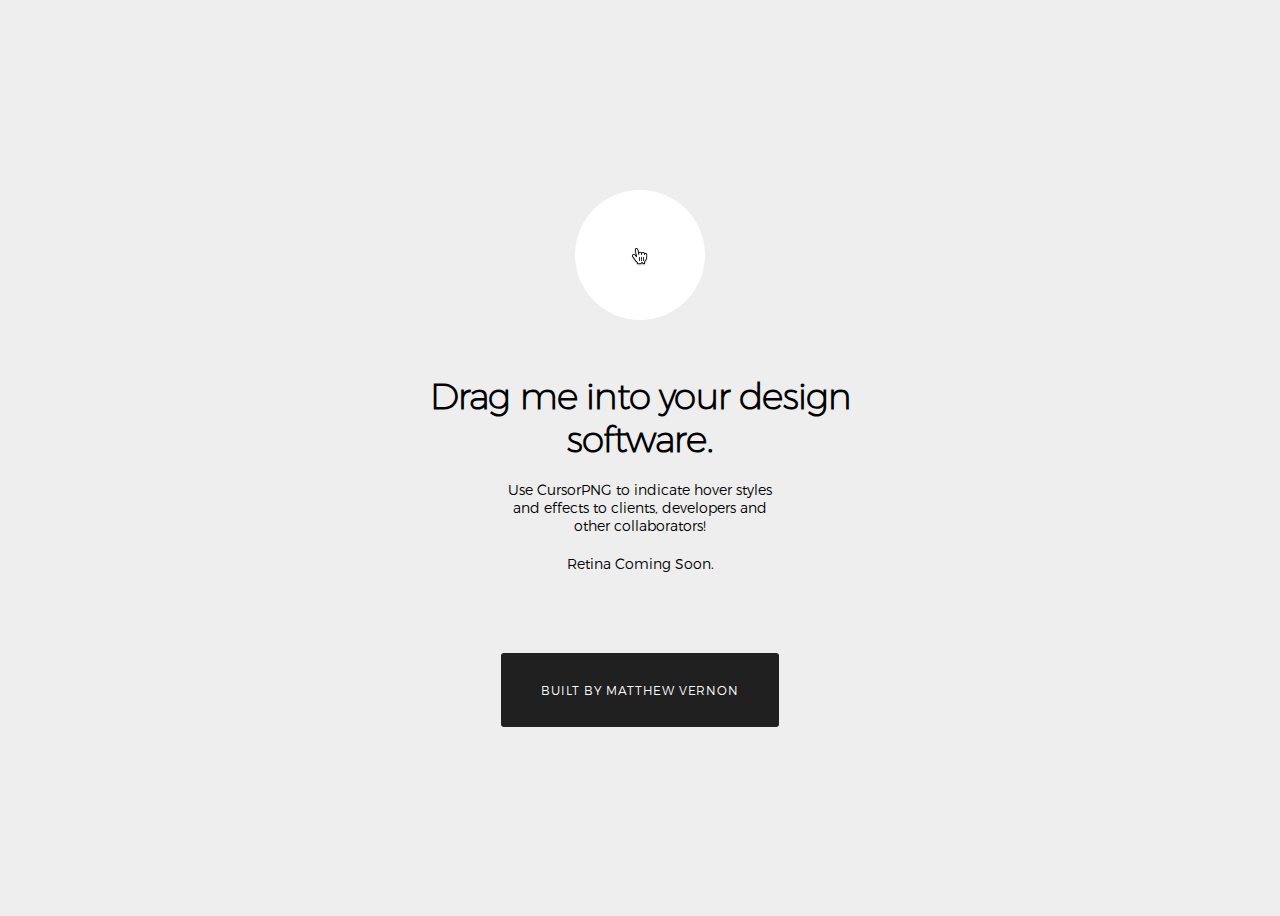
<file: index.html>
<!doctype html>
<html lang="">
    <head>

        <!--


        8b        d8  88888888888  I8,        8        ,8I
         Y8,    ,8P   88           `8b       d8b       d8'
          Y8,  ,8P    88            "8,     ,8"8,     ,8"
           "8aa8"     88aaaaa        Y8     8P Y8     8P
            `88'      88"""""        `8b   d8' `8b   d8'
             88       88              `8a a8'   `8a a8'
             88       88               `8a8'     `8a8'
             88       88888888888       `8'       `8'

             Built by Matthew Vernon.
             I have no idea what I am doing.

             Hire me to build things like this:
             http://matthewvernon.co


      -->
        <meta charset="utf-8">
        <meta http-equiv="x-ua-compatible" content="ie=edge">
        <title>CursorPNG – Transparent PNG Cursor Icon Image</title>
        <meta property="og:image" content="img/opengraph.png" />
        <meta name="description" content="Use CursorPNG to indicate hover styles and effects to clients, developers and other collaborators.">
        <meta name="viewport" content="width=device-width, initial-scale=1">

        <link rel="apple-touch-icon" href="apple-touch-icon.png">
        <!-- Place favicon.ico in the root directory -->

        <link rel="stylesheet" href="css/main.css">
        <link href='https://fonts.googleapis.com/css?family=Anton|Inconsolata' rel='stylesheet' type='text/css'>
    </head>
    <body>
        <!--[if lt IE 8]>
            <p class="browserupgrade">You are using an <strong>outdated</strong> browser. Please <a href="http://browsehappy.com/">upgrade your browser</a> to improve your experience.</p>
        <![endif]-->

        <!-- Add your site or application content here -->


        <div class="container">
          <div class="inner">
            <div class="cursor">
              <img src="img/cursor.png" />
            </div>
            <div class="content">
              <h1>Drag me into your design software.</h1>
              <p>Use CursorPNG to indicate hover styles and effects to clients, developers and other collaborators!</p>
              <p>Retina Coming Soon.</p>
            </div>
            <div class="credit">
              <a class="blk-button" href="http://matthewvernon.co" target="_blank">Built by Matthew Vernon</a>
            </div>
          </div>
        </div>
        <!-- Google Analytics: change UA-XXXXX-X to be your site's ID. -->
        <script>
  (function(i,s,o,g,r,a,m){i['GoogleAnalyticsObject']=r;i[r]=i[r]||function(){
  (i[r].q=i[r].q||[]).push(arguments)},i[r].l=1*new Date();a=s.createElement(o),
  m=s.getElementsByTagName(o)[0];a.async=1;a.src=g;m.parentNode.insertBefore(a,m)
  })(window,document,'script','//www.google-analytics.com/analytics.js','ga');

  ga('create', 'UA-74585611-1', 'auto');
  ga('send', 'pageview');

</script>
    </body>
</html>

<!-- <div class="share">
  <p>Share:</p>
  <a href="http://www.facebook.com/sharer.php?u=http://shitbarideas.xyz" target="_blank">Facebook</a>
  <a class="twitter" href="https://twitter.com/share?url=https://shitbarideas.xyz&amp;" target="_blank">Twitter</a>
</div> -->
</file>
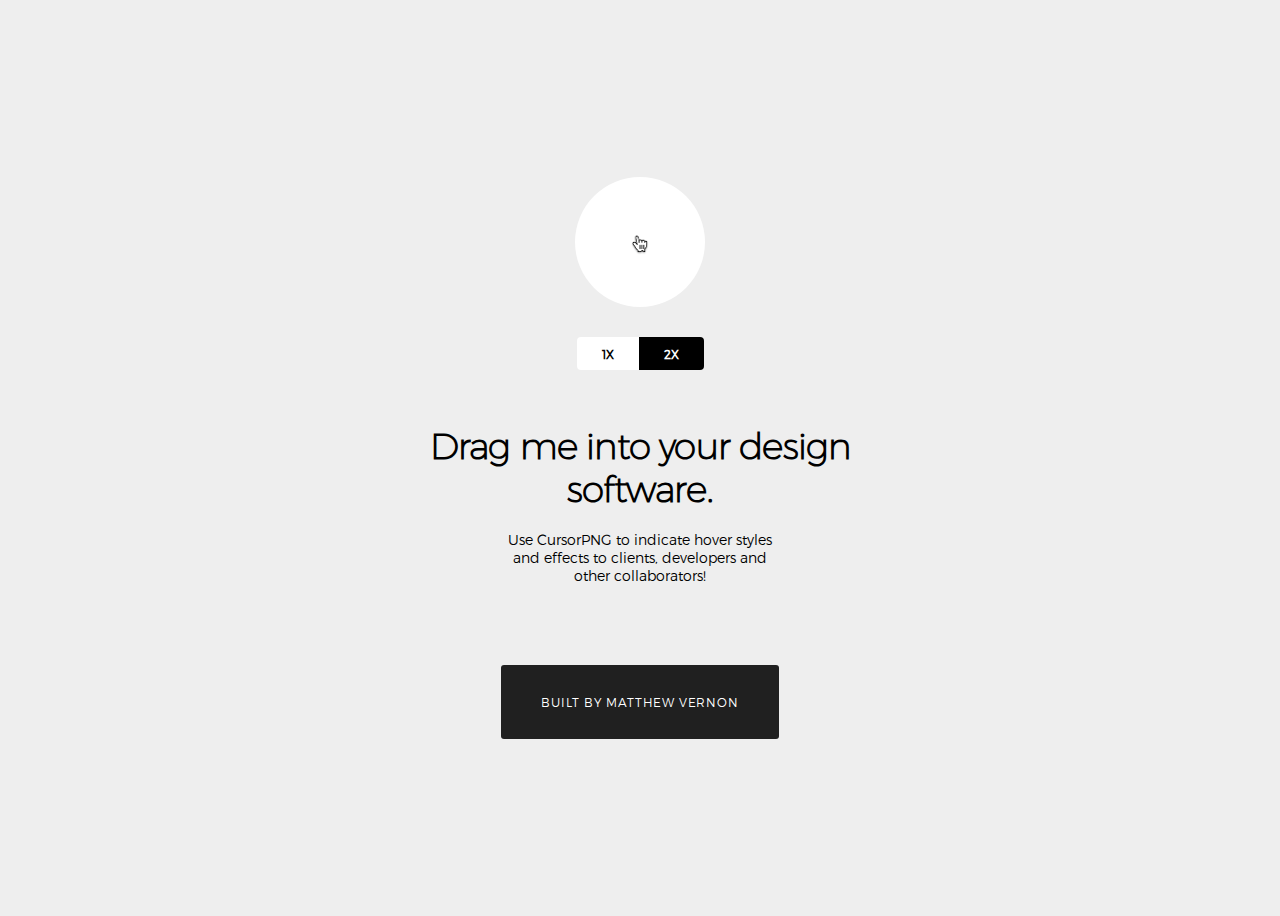
<file: retina.html>
<!doctype html>
<html lang="">
    <head>

        <!--


        8b        d8  88888888888  I8,        8        ,8I
         Y8,    ,8P   88           `8b       d8b       d8'
          Y8,  ,8P    88            "8,     ,8"8,     ,8"
           "8aa8"     88aaaaa        Y8     8P Y8     8P
            `88'      88"""""        `8b   d8' `8b   d8'
             88       88              `8a a8'   `8a a8'
             88       88               `8a8'     `8a8'
             88       88888888888       `8'       `8'

             Built by Matthew Vernon.
             I have no idea what I am doing.

             Hire me to build things like this:
             http://matthewvernon.co


      -->
        <meta charset="utf-8">
        <meta http-equiv="x-ua-compatible" content="ie=edge">
        <title>CursorPNG – Transparent PNG Cursor Icon Image</title>
        <meta property="og:image" content="img/opengraph.png" />
        <meta name="description" content="Use CursorPNG to indicate hover styles and effects to clients, developers and other collaborators.">
        <meta name="viewport" content="width=device-width, initial-scale=1">

        <link rel="apple-touch-icon" href="apple-touch-icon.png">
        <!-- Place favicon.ico in the root directory -->

        <link rel="stylesheet" href="css/main.css">
        <link href='https://fonts.googleapis.com/css?family=Anton|Inconsolata' rel='stylesheet' type='text/css'>
    </head>
    <body>
        <!--[if lt IE 8]>
            <p class="browserupgrade">You are using an <strong>outdated</strong> browser. Please <a href="http://browsehappy.com/">upgrade your browser</a> to improve your experience.</p>
        <![endif]-->

        <!-- Add your site or application content here -->


        <div class="container">
          <div class="inner">
            <div class="cursor">
              <img src="img/cursor@2x.png" style="width: 18.5px; height: 19.5px"/>
            </div>
            <div class="content">
              <div class="tab-bar">
                <a href="index.html"><div class="non-retina not-active"><h2>1X</h2></div></a><div class="retina active"><h2>2X</h2></div>
              </div>
              <h1>Drag me into your design software.</h1>
              <p>Use CursorPNG to indicate hover styles and effects to clients, developers and other collaborators!</p>
            </div>
            <div class="credit">
              <a class="blk-button" href="http://matthewvernon.co" target="_blank">Built by Matthew Vernon</a>
            </div>
          </div>
        </div>
        <!-- Google Analytics: change UA-XXXXX-X to be your site's ID. -->
        <script>
  (function(i,s,o,g,r,a,m){i['GoogleAnalyticsObject']=r;i[r]=i[r]||function(){
  (i[r].q=i[r].q||[]).push(arguments)},i[r].l=1*new Date();a=s.createElement(o),
  m=s.getElementsByTagName(o)[0];a.async=1;a.src=g;m.parentNode.insertBefore(a,m)
  })(window,document,'script','//www.google-analytics.com/analytics.js','ga');

  ga('create', 'UA-74585611-1', 'auto');
  ga('send', 'pageview');

</script>
    </body>
</html>

<!-- <div class="share">
  <p>Share:</p>
  <a href="http://www.facebook.com/sharer.php?u=http://shitbarideas.xyz" target="_blank">Facebook</a>
  <a class="twitter" href="https://twitter.com/share?url=https://shitbarideas.xyz&amp;" target="_blank">Twitter</a>
</div> -->
</file>
<file: css/main.css>
/* ====== FONTS ========= */

@font-face {
  font-family: "mon-light";
  src: url("../fonts/Montserrat-Light.woff2");
  src: url("../fonts/Montserrat-Light.woff");
}

@font-face {
  font-family: "mon-u-light";
  src: url("../fonts/Montserrat-UltraLight.woff2");
  src: url("../fonts/Montserrat-UltraLight.woff");
}

/* ====== LAYOUT STYLES ========= */

.container {
  display: table;
  width: 800px;
  height: 100vh;
  text-align: center;
  margin: 0 auto;
  max-width: 500px;
}

.inner {
  display: table-cell;
  vertical-align: middle;
}

/* ====== TYPOGRAPHY ========= */

h1 {
  font-family: "mon-u-light";
  font-weight: "light";
  letter-spacing: -0.8px;
  font-size: 36px;
  line-height: 43px;
  width: 430px;
  margin: 0 auto;
  margin-top: 55px;
}

p {
  font-family: "mon-light";
  font-size: 14px;
  line-height: 18px;
  width: 270px;
  margin: 0 auto;
  margin-top: 20px;
}

a {
  color: inherit;
  text-decoration: none;
}


/* ====== OTHER STYLES ========= */

body {
  background-color: #EEEEEE;
}

.cursor {
  width: 130px;
  height: 130px;
  border-radius: 100%;
  background-color: white;
  margin: 0 auto;
  transition: all 0.3s;
}

.cursor:hover {
  width: 160px;
  height: 160px;
}

.cursor img {
  margin-top: 45%;
}

.blk-button {
  background-color: #202020;
  padding: 30px 40px;
  font-family: "mon-light";
  font-size: 12px;
  color: white;
  letter-spacing: 0.8px;
  line-height: 14px;
  text-decoration: none;
  text-transform: uppercase;
  border-radius: 3px;
  display: inline-block;
  margin-top: 80px;
  transition: all 0.5s;
}

.blk-button:hover {
  background-color: white;
  color: black;
  transition: all 0.5s;
}

/* ======= PILL TAB BAR THING ============ */

.non-retina, .retina {
  display: inline-block;
  font-family: "mon-light";
  font-size: 8px;
  padding: 0px 25px;
}

.non-retina {
  border-top-left-radius: 4px;
  border-bottom-left-radius: 4px;
}

.retina {
  border-top-right-radius: 4px;
  border-bottom-right-radius: 4px;
}

.active {
  background-color: black;
  color: white;
}

.not-active {
  background-color: white;
  border: none;
  transition: all 0.2s;
}

.not-active:hover {
  background-color: #191919;
  color: white;
}

.tab-bar {
  margin-top: 30px;
}
</file>
